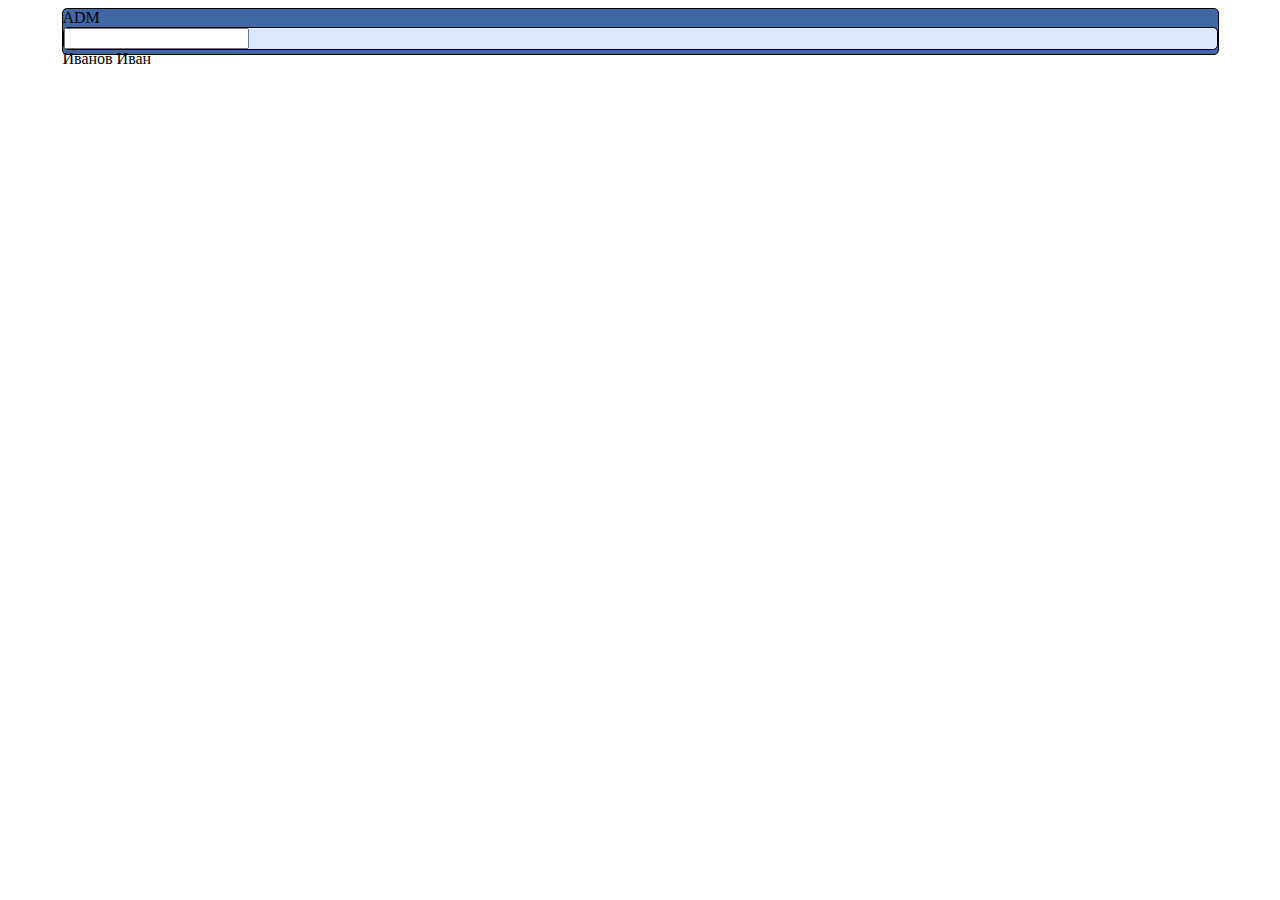
<file: index.html>
<!DOCTYPE html>
<html lang="en">

<head>
    <link rel="stylesheet" href="css/style.css">
    <meta charset="UTF-8">
    <meta http-equiv="X-UA-Compatible" content="IE=edge">
    <meta name="viewport" content="width=device-width, initial-scale=1.0">
    <title>Admin console</title>
</head>

<body>
    <div class="container">
        <div class="top_menu">
            <div class="logo">
                ADM
            </div>
            <div class="search_form">
                <form>
                    <input type="text" id="search_form" name="search_form">
                </form>
            </div>
            <div class="user_info">
                Иванов Иван
            </div>
        </div>
    </div>
</body>

</html>
</file>
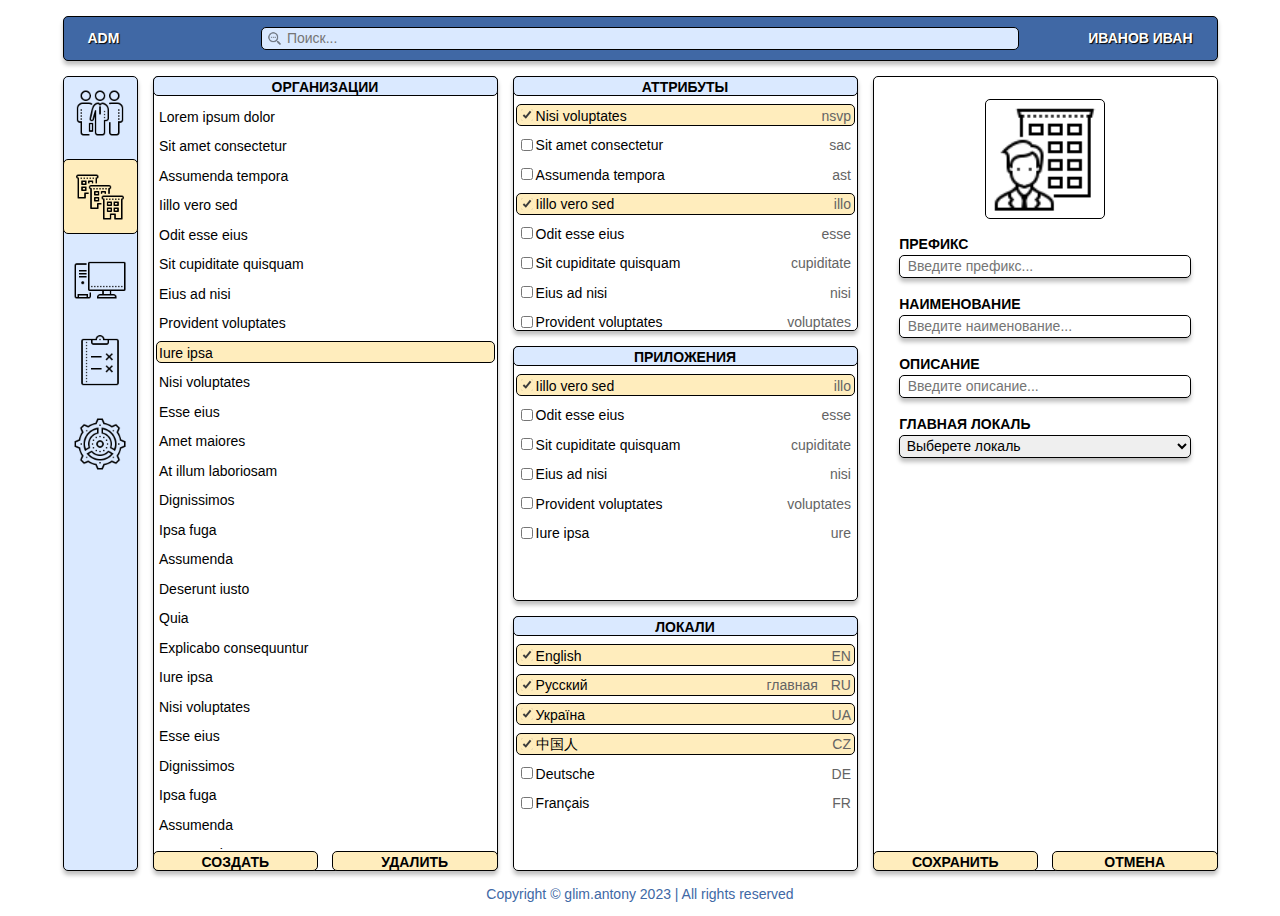
<file: test.html>
<!DOCTYPE html>
<html lang="en">

<head>
    <link rel="stylesheet" href="css/test.css">
    <meta charset="UTF-8">
    <meta http-equiv="X-UA-Compatible" content="IE=edge">
    <meta name="viewport" content="width=device-width, initial-scale=1.0">
    <title>Document</title>
</head>

<body>
    <div class="main_flex_container">

        <header class="width_13 height_3 bordered rounded shadowed margined">
            <div class="header_app_name width_2 height_3 rounded">adm</div>
            <div class="header_search width_9 height_3 rounded">
                <input class="header_search_input width_100_per bordered rounded" type="text" placeholder="Поиск...">
            </div>
            <div class="header_user_info width_2 height_3 rounded">Иванов Иван</div>
        </header>

        <div class="content_flex_container">
            <aside class="width_1 height_53 bordered rounded shadowed margined">
                <ul>
                    <li>
                        <div class="aside_icon rounded first_margined">
                            <a href="#users" class="aside_link">
                                <img class="rounded" src="imgs/sidebar/users.png" alt="users">
                            </a>
                        </div>
                    </li>
                    <li>
                        <div class="aside_icon rounded margined aside_active">
                            <a href="#organizations" class="aside_link">
                                <img class="rounded" src="imgs/sidebar/organizations.png" alt="organizations">
                            </a>
                        </div>
                    </li>
                    <li>
                        <div class="aside_icon rounded margined">
                            <a href="#aps" class="aside_link">
                                <img class="rounded" src="imgs/sidebar/aps.png" alt="aps">
                            </a>
                        </div>
                    </li>
                    <li>
                        <div class="aside_icon rounded margined">
                            <a href="#attrubutes" class="aside_link">
                                <img class="rounded" src="imgs/sidebar/attrubutes.png" alt="attrubutes">
                            </a>
                        </div>
                    </li>
                    <li>
                        <div class="aside_icon rounded margined">
                            <a href="#options" class="aside_link">
                                <img class="rounded" src="imgs/sidebar/options.png" alt="options">
                            </a>
                        </div>
                    </li>
                </ul>
            </aside>

            <div class="board width_4 height_53 bordered rounded shadowed margined">
                <div class="board_title width_4 bordered rounded">Организации</div>
                <div class="board_content height_board_content_53">
                    <ul>
                        <li class="rounded board_content_no_active_line">
                            <a href="#select-organization" class="aside_link">Lorem ipsum dolor</a>
                        </li>
                        <li class="rounded board_content_no_active_line">
                            <a href="#select-organization" class="aside_link">Sit amet consectetur</a>
                        </li>
                        <li class="rounded board_content_no_active_line">
                            <a href="#select-organization" class="aside_link">Assumenda tempora</a>
                        </li>
                        <li class="rounded board_content_no_active_line">
                            <a href="#select-organization" class="aside_link">Iillo vero sed</a>
                        </li>
                        <li class="rounded board_content_no_active_line">
                            <a href="#select-organization" class="aside_link">Odit esse eius</a>
                        </li>
                        <li class="rounded board_content_no_active_line">
                            <a href="#select-organization" class="aside_link">Sit cupiditate quisquam</a>
                        </li>
                        <li class="rounded board_content_no_active_line">
                            <a href="#select-organization" class="aside_link">Eius ad nisi</a>
                        </li>
                        <li class="rounded board_content_no_active_line">
                            <a href="#select-organization" class="aside_link">Provident voluptates</a>
                        </li>
                        <li class="rounded board_content_active_line">
                            <a href="#select-organization" class="aside_link">Iure ipsa</a>
                        </li>
                        <li class="rounded board_content_no_active_line">
                            <a href="#select-organization" class="aside_link">Nisi voluptates</a>
                        </li>
                        <li class="rounded board_content_no_active_line">
                            <a href="#select-organization" class="aside_link">Esse eius</a>
                        </li>
                        <li class="rounded board_content_no_active_line">
                            <a href="#select-organization" class="aside_link">Amet maiores</a>
                        </li>
                        <li class="rounded board_content_no_active_line">
                            <a href="#select-organization" class="aside_link">At illum laboriosam</a>
                        </li>
                        <li class="rounded board_content_no_active_line">
                            <a href="#select-organization" class="aside_link">Dignissimos</a>
                        </li>
                        <li class="rounded board_content_no_active_line">
                            <a href="#select-organization" class="aside_link">Ipsa fuga</a>
                        </li>
                        <li class="rounded board_content_no_active_line">
                            <a href="#select-organization" class="aside_link">Assumenda</a>
                        </li>
                        <li class="rounded board_content_no_active_line">
                            <a href="#select-organization" class="aside_link">Deserunt iusto</a>
                        </li>
                        <li class="rounded board_content_no_active_line">
                            <a href="#select-organization" class="aside_link">Quia</a>
                        </li>
                        <li class="rounded board_content_no_active_line">
                            <a href="#select-organization" class="aside_link">Explicabo consequuntur</a>
                        </li>
                        <li class="rounded board_content_no_active_line">
                            <a href="#select-organization" class="aside_link">Iure ipsa</a>
                        </li>
                        <li class="rounded board_content_no_active_line">
                            <a href="#select-organization" class="aside_link">Nisi voluptates</a>
                        </li>
                        <li class="rounded board_content_no_active_line">
                            <a href="#select-organization" class="aside_link">Esse eius</a>
                        </li>
                        <li class="rounded board_content_no_active_line">
                            <a href="#select-organization" class="aside_link">Dignissimos</a>
                        </li>
                        <li class="rounded board_content_no_active_line">
                            <a href="#select-organization" class="aside_link">Ipsa fuga</a>
                        </li>
                        <li class="rounded board_content_no_active_line">
                            <a href="#select-organization" class="aside_link">Assumenda</a>
                        </li>
                        <li class="rounded board_content_no_active_line">
                            <a href="#select-organization" class="aside_link">Deserunt iusto</a>
                        </li>
                        <li class="rounded board_content_no_active_line">
                            <a href="#select-organization" class="aside_link">Quia</a>
                        </li>
                        <li class="rounded board_content_no_active_line">
                            <a href="#select-organization" class="aside_link">Explicabo consequuntur</a>
                        </li>
                        <li class="rounded board_content_no_active_line">
                            <a href="#select-organization" class="aside_link">Iure ipsa</a>
                        </li>
                        <li class="rounded board_content_no_active_line">
                            <a href="#select-organization" class="aside_link">Nisi voluptates</a>
                        </li>
                        <li class="rounded board_content_no_active_line">
                            <a href="#select-organization" class="aside_link">Esse eius</a>
                        </li>
                    </ul>
                </div>
                <div class="board_button_container width_4 rounded">
                    <div class="board_create_button width_48_per bordered rounded">
                        <a href="#new-frame" class="aside_link">Создать</a>
                    </div>
                    <div class="board_create_button width_48_per bordered rounded">
                        <a href="#new-frame" class="aside_link">Удалить</a>
                    </div>
                </div>
            </div>

            <div class="board width_4 height_17 bordered rounded shadowed margined">
                <div class="board_title width_4 bordered rounded">Аттрибуты</div>
                <div class="board_content height_board_content_no_title_or_btn_17">
                    <ul>
                        <li class="rounded board_content_active_line">
                            <a href="#select-organization" class="aside_link">
                                <div class="board_line_container width_100_per">
                                    <div class="board_line_checkbox width_5_per rounded">
                                        <input class="board_checkbox" type="checkbox" checked>
                                    </div>
                                    <div class="board_line_param_name width_65_per rounded">Nisi voluptates</div>
                                    <div class="board_line_param_value width_30_per rounded">nsvp</div>
                                </div>
                            </a>
                        </li>
                        <li class="rounded board_content_no_active_line">
                            <a href="#select-organization" class="aside_link">
                                <div class="board_line_container width_100_per">
                                    <div class="board_line_checkbox width_5_per rounded">
                                        <input class="board_checkbox" type="checkbox">
                                    </div>
                                    <div class="board_line_param_name width_65_per rounded">Sit amet consectetur</div>
                                    <div class="board_line_param_value width_30_per rounded">sac</div>
                                </div>
                            </a>
                        </li>
                        <li class="rounded board_content_no_active_line">
                            <a href="#select-organization" class="aside_link">
                                <div class="board_line_container width_100_per">
                                    <div class="board_line_checkbox width_5_per rounded">
                                        <input class="board_checkbox" type="checkbox">
                                    </div>
                                    <div class="board_line_param_name width_65_per rounded">Assumenda tempora</div>
                                    <div class="board_line_param_value width_30_per rounded">ast</div>
                                </div>
                            </a>
                        </li>
                        <li class="rounded board_content_active_line">
                            <a href="#select-organization" class="aside_link">
                                <div class="board_line_container width_100_per">
                                    <div class="board_line_checkbox width_5_per rounded">
                                        <input class="board_checkbox" type="checkbox" checked>
                                    </div>
                                    <div class="board_line_param_name width_65_per rounded">Iillo vero sed</div>
                                    <div class="board_line_param_value width_30_per rounded">illo</div>
                                </div>
                            </a>
                        </li>
                        <li class="rounded board_content_no_active_line">
                            <a href="#select-organization" class="aside_link">
                                <div class="board_line_container width_100_per">
                                    <div class="board_line_checkbox width_5_per rounded">
                                        <input class="board_checkbox" type="checkbox">
                                    </div>
                                    <div class="board_line_param_name width_65_per rounded">Odit esse eius</div>
                                    <div class="board_line_param_value width_30_per rounded">esse</div>
                                </div>
                            </a>
                        </li>
                        <li class="rounded board_content_no_active_line">
                            <a href="#select-organization" class="aside_link">
                                <div class="board_line_container width_100_per">
                                    <div class="board_line_checkbox width_5_per rounded">
                                        <input class="board_checkbox" type="checkbox">
                                    </div>
                                    <div class="board_line_param_name width_65_per rounded">Sit cupiditate quisquam</div>
                                    <div class="board_line_param_value width_30_per rounded">cupiditate</div>
                                </div>
                            </a>
                        </li>
                        <li class="rounded board_content_no_active_line">
                            <a href="#select-organization" class="aside_link">
                                <div class="board_line_container width_100_per">
                                    <div class="board_line_checkbox width_5_per rounded">
                                        <input class="board_checkbox" type="checkbox">
                                    </div>
                                    <div class="board_line_param_name width_65_per rounded">Eius ad nisi</div>
                                    <div class="board_line_param_value width_30_per rounded">nisi</div>
                                </div>
                            </a>
                        </li>
                        <li class="rounded board_content_no_active_line">
                            <a href="#select-organization" class="aside_link">
                                <div class="board_line_container width_100_per">
                                    <div class="board_line_checkbox width_5_per rounded">
                                        <input class="board_checkbox" type="checkbox">
                                    </div>
                                    <div class="board_line_param_name width_65_per rounded">Provident voluptates</div>
                                    <div class="board_line_param_value width_30_per rounded">voluptates</div>
                                </div>
                            </a>
                        </li>
                        <li class="rounded board_content_no_active_line">
                            <a href="#select-organization" class="aside_link">
                                <div class="board_line_container width_100_per">
                                    <div class="board_line_checkbox width_5_per rounded">
                                        <input class="board_checkbox" type="checkbox">
                                    </div>
                                    <div class="board_line_param_name width_65_per rounded">Iure ipsa</div>
                                    <div class="board_line_param_value width_30_per rounded">ure</div>
                                </div>
                            </a>
                        </li>
                    </ul>
                </div>
            </div>

            <div class="board width_4 height_17 bordered rounded shadowed margined">
                <div class="board_title width_4 bordered rounded">Приложения</div>
                <div class="board_content height_board_content_no_title_or_btn_17">
                    <ul>
                        <li class="rounded board_content_active_line">
                            <a href="#select-organization" class="aside_link">
                                <div class="board_line_container width_100_per">
                                    <div class="board_line_checkbox width_5_per rounded">
                                        <input class="board_checkbox" type="checkbox" checked>
                                    </div>
                                    <div class="board_line_param_name width_65_per rounded">Iillo vero sed</div>
                                    <div class="board_line_param_value width_30_per rounded">illo</div>
                                </div>
                            </a>
                        </li>
                        <li class="rounded board_content_no_active_line">
                            <a href="#select-organization" class="aside_link">
                                <div class="board_line_container width_100_per">
                                    <div class="board_line_checkbox width_5_per rounded">
                                        <input class="board_checkbox" type="checkbox">
                                    </div>
                                    <div class="board_line_param_name width_65_per rounded">Odit esse eius</div>
                                    <div class="board_line_param_value width_30_per rounded">esse</div>
                                </div>
                            </a>
                        </li>
                        <li class="rounded board_content_no_active_line">
                            <a href="#select-organization" class="aside_link">
                                <div class="board_line_container width_100_per">
                                    <div class="board_line_checkbox width_5_per rounded">
                                        <input class="board_checkbox" type="checkbox">
                                    </div>
                                    <div class="board_line_param_name width_65_per rounded">Sit cupiditate quisquam</div>
                                    <div class="board_line_param_value width_30_per rounded">cupiditate</div>
                                </div>
                            </a>
                        </li>
                        <li class="rounded board_content_no_active_line">
                            <a href="#select-organization" class="aside_link">
                                <div class="board_line_container width_100_per">
                                    <div class="board_line_checkbox width_5_per rounded">
                                        <input class="board_checkbox" type="checkbox">
                                    </div>
                                    <div class="board_line_param_name width_65_per rounded">Eius ad nisi</div>
                                    <div class="board_line_param_value width_30_per rounded">nisi</div>
                                </div>
                            </a>
                        </li>
                        <li class="rounded board_content_no_active_line">
                            <a href="#select-organization" class="aside_link">
                                <div class="board_line_container width_100_per">
                                    <div class="board_line_checkbox width_5_per rounded">
                                        <input class="board_checkbox" type="checkbox">
                                    </div>
                                    <div class="board_line_param_name width_65_per rounded">Provident voluptates</div>
                                    <div class="board_line_param_value width_30_per rounded">voluptates</div>
                                </div>
                            </a>
                        </li>
                        <li class="rounded board_content_no_active_line">
                            <a href="#select-organization" class="aside_link">
                                <div class="board_line_container width_100_per">
                                    <div class="board_line_checkbox width_5_per rounded">
                                        <input class="board_checkbox" type="checkbox">
                                    </div>
                                    <div class="board_line_param_name width_65_per rounded">Iure ipsa</div>
                                    <div class="board_line_param_value width_30_per rounded">ure</div>
                                </div>
                            </a>
                        </li>
                    </ul>
                </div>
            </div>

            <div class="board width_4 height_17 bordered rounded shadowed margined">
                <div class="board_title width_4 bordered rounded">Локали</div>
                <div class="board_content height_board_content_no_title_or_btn_17">
                    <ul>
                        <li class="rounded board_content_active_line">
                            <a href="#select-organization" class="aside_link">
                                <div class="board_line_container width_100_per">
                                    <div class="board_line_checkbox width_5_per rounded">
                                        <input class="board_checkbox" type="checkbox" checked>
                                    </div>
                                    <div class="board_line_param_name width_55_per rounded">English</div>
                                    <div class="board_line_param_value width_30_per rounded"></div>
                                    <div class="board_line_param_value width_10_per rounded">EN</div>
                                </div>
                            </a>
                        </li>
                        <li class="rounded board_content_active_line">
                            <a href="#select-organization" class="aside_link">
                                <div class="board_line_container width_100_per">
                                    <div class="board_line_checkbox width_5_per rounded">
                                        <input class="board_checkbox" type="checkbox" checked>
                                    </div>
                                    <div class="board_line_param_name width_55_per rounded">Русский</div>
                                    <div class="board_line_param_value width_30_per rounded">главная</div>
                                    <div class="board_line_param_value width_10_per rounded">RU</div>
                                </div>
                            </a>
                        </li>
                        <li class="rounded board_content_active_line">
                            <a href="#select-organization" class="aside_link">
                                <div class="board_line_container width_100_per">
                                    <div class="board_line_checkbox width_5_per rounded">
                                        <input class="board_checkbox" type="checkbox" checked>
                                    </div>
                                    <div class="board_line_param_name width_55_per rounded">Україна</div>
                                    <div class="board_line_param_value width_30_per rounded"></div>
                                    <div class="board_line_param_value width_10_per rounded">UA</div>
                                </div>
                            </a>
                        </li>
                        <li class="rounded board_content_active_line">
                            <a href="#select-organization" class="aside_link">
                                <div class="board_line_container width_100_per">
                                    <div class="board_line_checkbox width_5_per rounded">
                                        <input class="board_checkbox" type="checkbox" checked>
                                    </div>
                                    <div class="board_line_param_name width_55_per rounded">中国人</div>
                                    <div class="board_line_param_value width_30_per rounded"></div>
                                    <div class="board_line_param_value width_10_per rounded">CZ</div>
                                </div>
                            </a>
                        </li>
                        <li class="rounded board_content_no_active_line">
                            <a href="#select-organization" class="aside_link">
                                <div class="board_line_container width_100_per">
                                    <div class="board_line_checkbox width_5_per rounded">
                                        <input class="board_checkbox" type="checkbox">
                                    </div>
                                    <div class="board_line_param_name width_55_per rounded">Deutsche</div>
                                    <div class="board_line_param_value width_30_per rounded"></div>
                                    <div class="board_line_param_value width_10_per rounded">DE</div>
                                </div>
                            </a>
                        </li>
                        <li class="rounded board_content_no_active_line">
                            <a href="#select-organization" class="aside_link">
                                <div class="board_line_container width_100_per">
                                    <div class="board_line_checkbox width_5_per rounded">
                                        <input class="board_checkbox" type="checkbox">
                                    </div>
                                    <div class="board_line_param_name width_55_per rounded">Français</div>
                                    <div class="board_line_param_value width_30_per rounded"></div>
                                    <div class="board_line_param_value width_10_per rounded">FR</div>
                                </div>
                            </a>
                        </li>
                    </ul>
                </div>
            </div>

            <div class="board width_4 height_53 bordered rounded shadowed margined">
                <div class="board_content height_board_content_no_title_or_btn_53">
                    <div class="board_content_landing width_85_per rounded">
                        <div class="board_landing_title">
                            <img class="rounded bordered" src="imgs/board/title_organization.png" alt="organization title">
                        </div>
                        <div class="board_landing_input_box width_100_per height_3">
                            <label>Префикс</label>
                            <input class="board_landing_input width_100_per bordered rounded shadowed" type="text" placeholder="Введите префикс...">
                        </div>
                        <div class="board_landing_input_box width_100_per height_3">
                            <label>Наименование</label>
                            <input class="board_landing_input width_100_per bordered rounded shadowed" type="text" placeholder="Введите наименование...">
                        </div>
                        <div class="board_landing_input_box width_100_per height_3">
                            <label>Описание</label>
                            <input class="board_landing_input width_100_per bordered rounded shadowed" type="text" placeholder="Введите описание...">
                        </div>
                        <div class="board_landing_input_box width_100_per height_3">
                            <label>Главная локаль</label>
                            <select class="board_landing_select width_100_per bordered rounded shadowed">
                                <option value disabled selected>Выберете локаль</option>
                                <option value="EN">EN English</option>
                                <option value="RU">RU Русский</option>
                                <option value="UA">UA Україна</option>
                                <option value="CZ">CZ 中国人</option>
                              </select>
                        </div>
                    </div>
                </div>
                <div class="board_button_container width_4 rounded">
                    <div class="board_create_button width_48_per bordered rounded">
                        <a href="#new-frame" class="aside_link">Сохранить</a>
                    </div>
                    <div class="board_create_button width_48_per bordered rounded">
                        <a href="#new-frame" class="aside_link">Отмена</a>
                    </div>
                </div>
            </div>
        </div>

        <footer class="width_13 height_1 margined">Copyright © glim.antony 2023 | All rights reserved</footer>
    </div>

</body>

</html>
</file>
<file: css/style.css>
:root {
    /* colors */
    --main_black_color: black;
    --main_white_color: white;
    --main_dark_color: #4068A5;
    --main_dark_lighter_color: #DAE9FF;
    --main_light_color: #FFC225;
    --main_light_lighter_color: #FFEDBD;
    /* sizes */
    --container_height: 1200px;
    --content_height: 1155px;
    --border_radius: 5px;
    --top_menu_height: 45px;
}

.container {
    width: var(--container_height);
    margin-left: auto;
    margin-right: auto;
}

.top_menu {
    background-color: var(--main_dark_color);
    border-radius: var(--border_radius);
    border: 1px solid var(--main_black_color);
    width: var(--content_height);
    height: var(--top_menu_height);
    margin-left: auto;
    margin-right: auto;
}

.search_form {
    background-color: var(--main_dark_lighter_color);
    border-radius: var(--border_radius);
    border: 1px solid var(--main_black_color);
}
</file>
<file: css/test.css>
:root {
    /* colors */
    --main_black_color: black;
    --main_white_color: white;
    --main_dark_color: #4068A5;
    --main_dark_lighter_color: #DAE9FF;
    --main_light_color: #FFC225;
    --main_light_lighter_color: #FFEDBD;
    --main_grey_color: #646464;
    --main_grey_lighter_color: #e9e9e9;
    /* sizes */
    --container_width: 1200px;
    --container_height: 900px;
    --content_height: 810px;
    /* grid sizes */
    --grid_column_width: 75px;
    --grid_column_space_width: 15px;
    --grid_row_height: 15px;
    /* border */
    --border_radius: 5px;
    --border_line_width: 1px;
    --board_line_padding: 2.5px;
    --checkbox_size: 12px;
    /*calculated sizes*/
    --main_margin: calc(var(--grid_column_space_width) / 2);
    --width_1: calc(var(--grid_column_width) * 1);
    --width_2: calc(var(--grid_column_width) * 2 + var(--grid_column_space_width) * 1);
    --width_4: calc(var(--grid_column_width) * 4 + var(--grid_column_space_width) * 3);
    --width_8: calc(var(--grid_column_width) * 8 + var(--grid_column_space_width) * 7);
    --width_9: calc(var(--grid_column_width) * 9 + var(--grid_column_space_width) * 8);
    --width_13: calc(var(--grid_column_width) * 13 + var(--grid_column_space_width) * 12);
    --width_board_landing_title: calc(var(--grid_row_height) * 8);
    --height_1: calc(var(--grid_row_height) * 1);
    --height_3: calc(var(--grid_row_height) * 3);
    --height_4: calc(var(--grid_row_height) * 4);
    --height_17: calc(var(--grid_row_height) * 17);
    --height_26: calc(var(--grid_row_height) * 26);
    --height_53: calc(var(--grid_row_height) * 53);
    --height_board_title: 20px;
    --height_board_content_17: calc(var(--height_17) - 2 * (var(--height_board_title) + 2px));
    --height_board_content_26: calc(var(--height_26) - 2 * (var(--height_board_title) + 2px));
    --height_board_content_53: calc(var(--height_53) - 2 * (var(--height_board_title) + 2px));
    --height_board_content_no_title_or_btn_17: calc(var(--height_17) - 1 * (var(--height_board_title) + 2px));
    --height_board_content_no_title_or_btn_26: calc(var(--height_26) - 1 * (var(--height_board_title) + 2px));
    --height_board_content_no_title_or_btn_53: calc(var(--height_53) - 1 * (var(--height_board_title) + 2px));
    --height_board_landing_title: calc(var(--grid_row_height) * 8);
    ;
}

* {
    font-family: Roboto, Arial, Verdana, Helvetica;
    font-size: 14px;
}


/* body {
    filter: blur(3px);
} */

.main_flex_container {
    margin: auto;
    display: flex;
    flex-wrap: wrap;
    flex-direction: row;
    justify-content: space-around;
    align-content: space-between;
    width: var(--container_width);
    height: var(--container_height);
}

.content_flex_container {
    margin: auto;
    display: flex;
    flex-wrap: wrap;
    flex-direction: column;
    justify-content: center;
    align-content: center;
    height: var(--content_height);
}

header {
    background: var(--main_dark_color);
    display: flex;
}

.header_app_name {
    position: relative;
    top: calc(var(--border_line_width) * -1);
    left: calc(var(--border_line_width) * -1);
    margin-right: var(--main_margin);
    display: flex;
    flex-wrap: wrap;
    align-content: center;
    text-transform: uppercase;
    font-weight: bold;
    color: var(--main_white_color);
    text-shadow: 1px 1px 1px var(--main_black_color);
    padding-left: 25px;
}

.header_search {
    position: relative;
    top: calc(var(--border_line_width) * -1);
    margin-left: var(--main_margin);
    margin-right: var(--main_margin);
    display: flex;
    flex-wrap: wrap;
    align-content: center;
    justify-content: center;
}

.header_search_input {
    background: var(--main_dark_lighter_color);
    background-image: url('/imgs/header/icon_search.png');
    background-position: 5px 3.5px;
    background-repeat: no-repeat;
    background-size: 15px 15px;
    padding: 2.5px 2.5px 2.5px 25px;
}

.header_search_input:focus {
    background: var(--main_light_lighter_color);
    background-image: url('/imgs/header/icon_search.png');
    background-position: 5px 3.5px;
    background-repeat: no-repeat;
    background-size: 15px 15px;
    padding: 2.5px 2.5px 2.5px 25px;
    outline: 1px solid var(--main_light_lighter_color);
}

.header_user_info {
    position: relative;
    top: calc(var(--border_line_width) * -1);
    right: calc(var(--border_line_width) * -1);
    margin-left: var(--main_margin);
    width: var(--width_2);
    display: flex;
    flex-wrap: wrap;
    align-content: center;
    justify-content: end;
    text-transform: uppercase;
    font-weight: bold;
    color: var(--main_white_color);
    text-shadow: 1px 1px 1px var(--main_black_color);
    padding-right: 25px;
}

aside {
    background: var(--main_dark_lighter_color);
    display: flex;
    flex-wrap: wrap;
    justify-content: center;
}

aside ul {
    list-style: none;
    margin: 0;
    padding: 0;
}

.aside_icon {
    width: var(--grid_column_width);
    height: calc(var(--grid_row_height) * 5);
}

.aside_icon a {
    display: flex;
    justify-content: center;
    align-items: center;
}

.aside_icon:hover {
    background: var(--main_light_color);
    border: var(--border_line_width) solid var(--main_black_color);
    box-sizing: border-box;
}

.aside_active {
    background: var(--main_light_lighter_color);
    border: var(--border_line_width) solid var(--main_black_color);
    box-sizing: border-box;
}

.aside_link {
    color: var(--main_black_color);
    display: block;
    height: 100%;
    width: 100%;
    text-decoration: none;
}

.aside_icon a img {
    width: calc(var(--grid_column_width) - var(--grid_row_height));
    height: calc(var(--grid_row_height) * 4);
}

.board {
    display: flex;
    flex-direction: column;
    flex-wrap: wrap;
    justify-content: space-between;
}

.board_title {
    background: var(--main_dark_lighter_color);
    height: var(--height_board_title);
    position: relative;
    top: calc(var(--border_line_width) - 2 * var(--border_line_width));
    left: calc(var(--border_line_width) - 2 * var(--border_line_width));
    right: calc(var(--border_line_width) - 2 * var(--border_line_width));
    line-height: var(--height_board_title);
    text-transform: uppercase;
    text-align: center;
    font-weight: bold;
}

.board_content {
    width: calc(var(--width_4) - 2 * var(--border_line_width));
    display: flex;
    flex-direction: column;
    flex-wrap: wrap;
    align-content: center;
    justify-content: flex-start;
    overflow-y: scroll;
}

.board_content::-webkit-scrollbar {
    width: 5px;
}

.board_content::-webkit-scrollbar-track {
    background: var(--main_grey_lighter_color);
    border-radius: calc(var(--border_radius) / 2);
}

.board_content::-webkit-scrollbar-thumb {
    background: var(--main_light_lighter_color);
    border-radius: calc(var(--border_radius) / 2);
}

.board_content::-webkit-scrollbar-thumb:hover {
    background: var(--main_light_color);
    border-radius: calc(var(--border_radius) / 2);
}

.board_content ul {
    list-style: none;
    width: 100%;
    margin: 0px;
    padding: 0px;
}

.board_content ul li {
    list-style: none;
    height: var(--grid_row_height);
    margin: var(--main_margin) 2px var(--main_margin) 2px;
    padding: var(--board_line_padding);
}

.board_content ul li:hover {
    background: var(--main_light_color);
    border: var(--border_line_width) solid var(--main_black_color);
}

.board_content_no_active_line {
    border: var(--border_line_width) solid var(--main_white_color);
}

.board_content_active_line {
    background: var(--main_light_lighter_color);
    border: var(--border_line_width) solid var(--main_black_color);
}

.board_button_container {
    display: flex;
    justify-content: space-between;
}

.board_create_button {
    background: var(--main_light_lighter_color);
    height: var(--height_board_title);
    position: relative;
    bottom: calc(var(--border_line_width) * -1);
    left: calc(var(--border_line_width) * -1);
    right: calc(var(--border_line_width) * -1);
    line-height: var(--height_board_title);
    text-transform: uppercase;
    text-align: center;
    font-weight: bold;
}

.board_create_button:hover {
    background: var(--main_light_color);
}

.board_content_no_active_line a,
.board_content_active_line a {
    position: relative;
    top: calc(-1 * (var(--board_line_padding) + var(--border_line_width)));
    left: calc(-1 * (var(--board_line_padding) + var(--border_line_width)));
    border-radius: var(--border_radius);
    padding: calc((var(--board_line_padding) + var(--border_line_width)));
}

.board_line_container {
    position: relative;
    height: var(--grid_row_height);
    padding: calc((var(--board_line_padding) + var(--border_line_width)));
    top: calc(-1 * (var(--board_line_padding) + var(--border_line_width)));
    left: calc(-1 * (var(--board_line_padding) + var(--border_line_width)));
    border-radius: var(--border_radius);
    display: flex;
}

.board_line_checkbox {
    display: flex;
    justify-content: center;
    align-items: center;
}

.board_checkbox {
    margin: 0px;
    height: var(--checkbox_size);
    width: var(--checkbox_size);
    accent-color: var(--main_light_lighter_color);
}

.board_line_param_name {
    text-align: start;
}

.board_line_param_value {
    text-align: end;
    color: var(--main_grey_color);
}

.board_content_landing {
    display: flex;
    flex-wrap: wrap
}

.board_landing_title {
    display: flex;
    justify-content: center;
    margin: calc(var(--grid_row_height) + var(--main_margin)) auto var(--main_margin);
}

.board_landing_title img {
    width: var(--width_board_landing_title);
    height: var(--height_board_landing_title);
}

.board_landing_input_box {
    display: flex;
    flex-wrap: wrap;
    align-content: space-around;
    margin: var(--main_margin) auto;
    text-transform: uppercase;
    font-weight: bold;
}

.board_landing_input {
    padding: 2.5px var(--main_margin);
}

.board_landing_input:focus {
    padding: 2.5px var(--main_margin);
    background: var(--main_light_lighter_color);
    outline: 1px solid var(--main_light_lighter_color);
}

.board_landing_select {
    padding: 1.5px 2.5px;
}

.board_landing_select:focus {
    padding: 1.5px 2.5px;
    background-color: var(--main_light_lighter_color);
    outline: 1px solid var(--main_light_lighter_color);
}

footer {
    text-align: center;
    color: var(--main_dark_color);
}

.first_margined {
    margin: 0 var(--main_margin) var(--main_margin);
    position: relative;
    top: calc(var(--border_line_width) * -1);
}

.margined {
    margin: var(--main_margin);
}

.bordered {
    border: var(--border_line_width) solid var(--main_black_color);
    box-sizing: border-box;
}

.shadowed {
    box-shadow: 0px 4px 4px rgba(0, 0, 0, 0.25);
}

.rounded {
    border-radius: var(--border_radius);
}

.height_1 {
    height: var(--height_1);
}

.height_3 {
    height: var(--height_3);
}

.height_4 {
    height: var(--height_4);
}

.height_17 {
    height: var(--height_17);
}

.height_26 {
    height: var(--height_26);
}

.height_53 {
    height: var(--height_53);
}

.height_board_content_17 {
    height: var(--height_board_content_17);
}

.height_board_content_26 {
    height: var(--height_board_content_26);
}

.height_board_content_53 {
    height: var(--height_board_content_53);
}

.height_board_content_no_title_or_btn_17 {
    height: var(--height_board_content_no_title_or_btn_17);
}

.height_board_content_no_title_or_btn_26 {
    height: var(--height_board_content_no_title_or_btn_26);
}

.height_board_content_no_title_or_btn_53 {
    height: var(--height_board_content_no_title_or_btn_53);
}

.width_1_per {
    width: 1%;
}

.width_2_per {
    width: 2%;
}

.width_3_per {
    width: 3%;
}

.width_4_per {
    width: 4%;
}

.width_5_per {
    width: 5%;
}

.width_6_per {
    width: 6%;
}

.width_7_per {
    width: 7%;
}

.width_8_per {
    width: 8%;
}

.width_9_per {
    width: 9%;
}

.width_10_per {
    width: 10%;
}

.width_11_per {
    width: 11%;
}

.width_12_per {
    width: 12%;
}

.width_13_per {
    width: 13%;
}

.width_14_per {
    width: 14%;
}

.width_15_per {
    width: 15%;
}

.width_16_per {
    width: 16%;
}

.width_17_per {
    width: 17%;
}

.width_18_per {
    width: 18%;
}

.width_19_per {
    width: 19%;
}

.width_20_per {
    width: 20%;
}

.width_21_per {
    width: 21%;
}

.width_22_per {
    width: 22%;
}

.width_23_per {
    width: 23%;
}

.width_24_per {
    width: 24%;
}

.width_25_per {
    width: 25%;
}

.width_26_per {
    width: 26%;
}

.width_27_per {
    width: 27%;
}

.width_28_per {
    width: 28%;
}

.width_29_per {
    width: 29%;
}

.width_30_per {
    width: 30%;
}

.width_31_per {
    width: 31%;
}

.width_32_per {
    width: 32%;
}

.width_33_per {
    width: 33%;
}

.width_34_per {
    width: 34%;
}

.width_35_per {
    width: 35%;
}

.width_36_per {
    width: 36%;
}

.width_37_per {
    width: 37%;
}

.width_38_per {
    width: 38%;
}

.width_39_per {
    width: 39%;
}

.width_40_per {
    width: 40%;
}

.width_41_per {
    width: 41%;
}

.width_42_per {
    width: 42%;
}

.width_43_per {
    width: 43%;
}

.width_44_per {
    width: 44%;
}

.width_45_per {
    width: 45%;
}

.width_46_per {
    width: 46%;
}

.width_47_per {
    width: 47%;
}

.width_48_per {
    width: 48%;
}

.width_49_per {
    width: 49%;
}

.width_50_per {
    width: 50%;
}

.width_51_per {
    width: 51%;
}

.width_52_per {
    width: 52%;
}

.width_53_per {
    width: 53%;
}

.width_54_per {
    width: 54%;
}

.width_55_per {
    width: 55%;
}

.width_56_per {
    width: 56%;
}

.width_57_per {
    width: 57%;
}

.width_58_per {
    width: 58%;
}

.width_59_per {
    width: 59%;
}

.width_60_per {
    width: 60%;
}

.width_61_per {
    width: 61%;
}

.width_62_per {
    width: 62%;
}

.width_63_per {
    width: 63%;
}

.width_64_per {
    width: 64%;
}

.width_65_per {
    width: 65%;
}

.width_66_per {
    width: 66%;
}

.width_67_per {
    width: 67%;
}

.width_68_per {
    width: 68%;
}

.width_69_per {
    width: 69%;
}

.width_70_per {
    width: 70%;
}

.width_71_per {
    width: 71%;
}

.width_72_per {
    width: 72%;
}

.width_73_per {
    width: 73%;
}

.width_74_per {
    width: 74%;
}

.width_75_per {
    width: 75%;
}

.width_76_per {
    width: 76%;
}

.width_77_per {
    width: 77%;
}

.width_78_per {
    width: 78%;
}

.width_79_per {
    width: 79%;
}

.width_80_per {
    width: 80%;
}

.width_81_per {
    width: 81%;
}

.width_82_per {
    width: 82%;
}

.width_83_per {
    width: 83%;
}

.width_84_per {
    width: 84%;
}

.width_85_per {
    width: 85%;
}

.width_86_per {
    width: 86%;
}

.width_87_per {
    width: 87%;
}

.width_88_per {
    width: 88%;
}

.width_89_per {
    width: 89%;
}

.width_90_per {
    width: 90%;
}

.width_91_per {
    width: 91%;
}

.width_92_per {
    width: 92%;
}

.width_93_per {
    width: 93%;
}

.width_94_per {
    width: 94%;
}

.width_95_per {
    width: 95%;
}

.width_96_per {
    width: 96%;
}

.width_97_per {
    width: 97%;
}

.width_98_per {
    width: 98%;
}

.width_99_per {
    width: 99%;
}

.width_100_per {
    width: 100%;
}

.width_1 {
    width: var(--width_1);
}

.width_2 {
    width: var(--width_2);
}

.width_4 {
    width: var(--width_4);
}

.width_8 {
    width: var(--width_8);
}

.width_9 {
    width: var(--width_9);
}

.width_13 {
    width: var(--width_13);
}


/*for debug*/

.random_bg_color_1 {
    background: rgba(255, 46, 18, 0.5);
}

.random_bg_color_2 {
    background: rgba(245, 171, 13, 0.5);
}

.random_bg_color_3 {
    background: rgba(233, 213, 29, 0.5);
}

.random_bg_color_4 {
    background: rgba(47, 247, 20, 0.5);
}

.random_bg_color_5 {
    background: rgba(13, 191, 245, 0.5);
}

.random_bg_color_6 {
    background: rgba(16, 20, 238, 0.5);
}

.random_bg_color_7 {
    background: rgba(238, 16, 227, 0.5);
}
</file>
